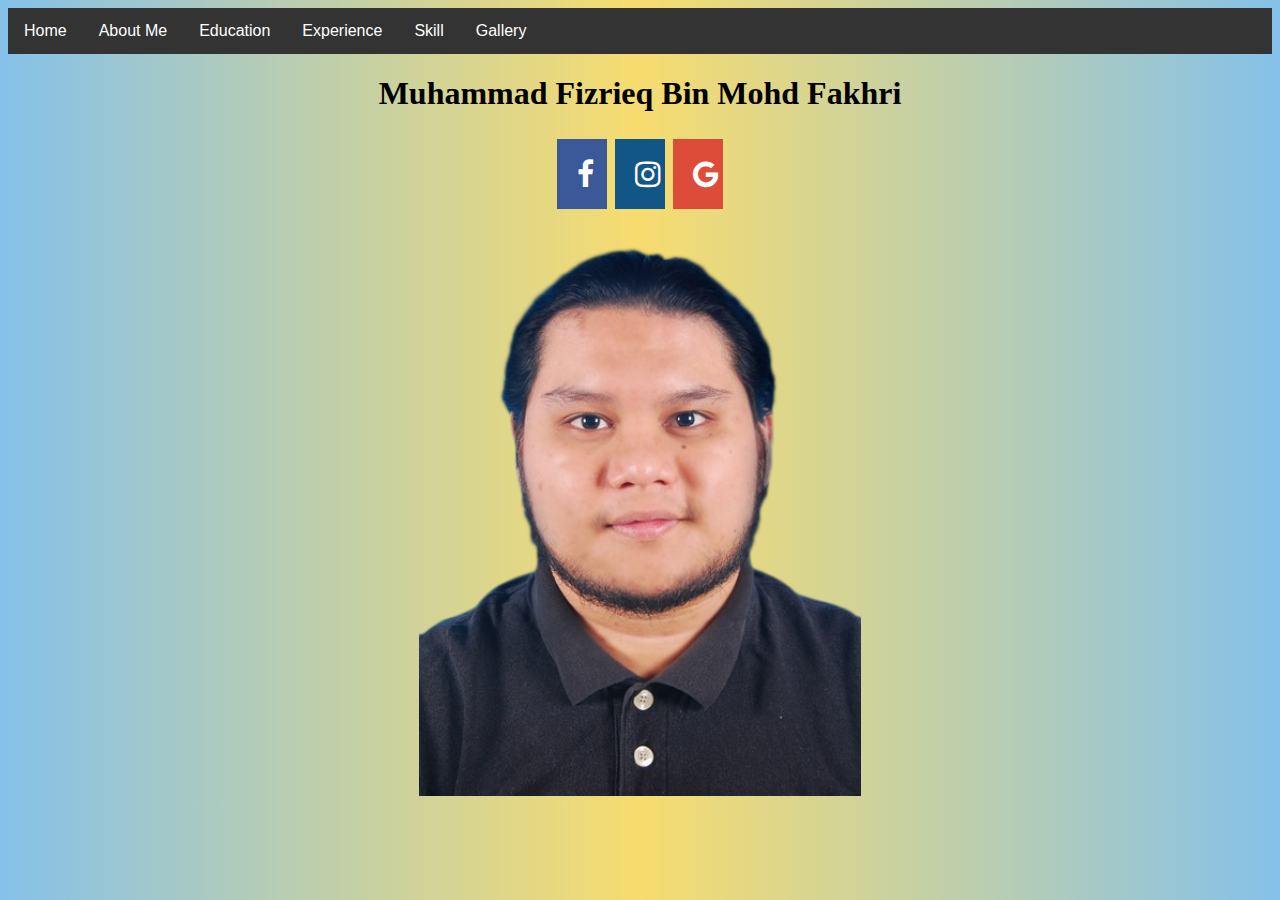
<file: index.html>
<!DOCTYPE html>
<html>
<head>
    <meta name="viewport" content="width=device-width, initial-scale=1">
<link rel="stylesheet" href="https://cdnjs.cloudflare.com/ajax/libs/font-awesome/4.7.0/css/font-awesome.min.css">
<title>Home</title>
    <link rel="stylesheet" href="style.css">
</head>
<body>

<ul>
  <li><a class="active" href="index.html">Home</a></li>
  <li><a href="aboutme.html">About Me</a></li>
  <li><a href="educationlevel.html">Education</a></li>
  <li><a href="experience.html">Experience</a></li>
    <li><a href="skill.html">Skill</a></li>
    <li><a href="gallery.html">Gallery</a></li>
</ul>
    
    <header class="header home-1">
    <h1 style="font-family:verdana">Muhammad Fizrieq Bin Mohd Fakhri</h1>
        <a href="https://www.facebook.com/fizrieq.fakhri/" class="fa fa-facebook"></a>
        <a href="https://www.instagram.com/matyik.__/" class="fa fa-instagram"></a>
        <a href="mailto:erieq2009@gmail.com" class="fa fa-google"></a>
    </header>
<img src= FizrieqPassport1.png class="homeimg">

   
    
</body>
</html>
</file>
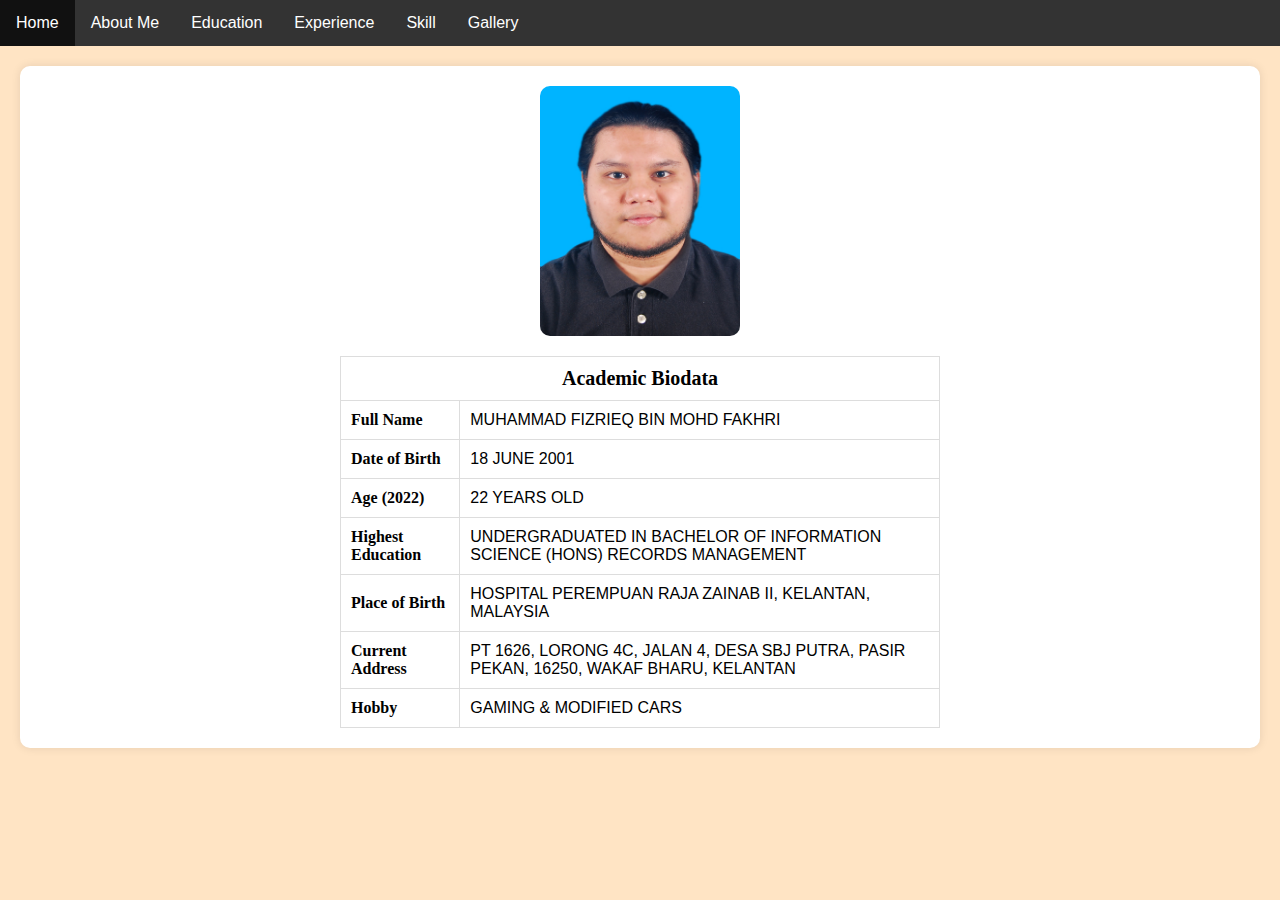
<file: aboutme.html>
<!DOCTYPE html>
<html lang="en">

<head>
    <meta charset="UTF-8">
    <meta name="viewport" content="width=device-width, initial-scale=1.0">
    <title>About Me</title>
    <link rel="stylesheet" href="aboutme.css">
</head>

<body>

    <ul>
        <li><a class="active" href="index.html">Home</a></li>
        <li><a href="aboutme.html">About Me</a></li>
        <li><a href="educationlevel.html">Education</a></li>
        <li><a href="experience.html">Experience</a></li>
        <li><a href="skill.html">Skill</a></li>
        <li><a href="gallery.html">Gallery</a></li>
    </ul>

    <section>
        <div class="box1">
            <img src="FizrieqPassport.jpg" alt="passport" width="200" height="250" class="biodata-img">
            <center>

                <table border=1;
                       style="width: 50%;">
                    <tr>
                        <td colspan=2 align=center style="font-family:verdana; font-size: 20px; font-weight: bold;">Academic Biodata</td>
                    </tr>
                    <tr>
                        <td style="font-family:verdana; font-weight: bold;">Full Name</td>
                        <td>MUHAMMAD FIZRIEQ BIN MOHD FAKHRI</td>
                    </tr>
                    <tr>
                        <td style="font-family:verdana; font-weight: bold;">Date of Birth</td>
                        <td>18 JUNE 2001</td>
                    </tr>
                    <tr>
                        <td style="font-family:verdana; font-weight: bold;">Age (2022)</td>
                        <td>22 YEARS OLD</td>
                    </tr>
                    <tr>
                        <td style="font-family:verdana; font-weight: bold;">Highest Education</td>
                        <td>UNDERGRADUATED IN BACHELOR OF INFORMATION SCIENCE (HONS) RECORDS MANAGEMENT</td>
                    </tr>
                    <tr>
                        <td style="font-family:verdana; font-weight: bold;">Place of Birth</td>
                        <td>HOSPITAL PEREMPUAN RAJA ZAINAB II, KELANTAN, MALAYSIA</td>
                    </tr>
                    <tr>
                        <td style="font-family:verdana; font-weight: bold;">Current Address</td>
                        <td>PT 1626, LORONG 4C, JALAN 4, DESA SBJ PUTRA, PASIR PEKAN, 16250, WAKAF BHARU, KELANTAN</td>
                    </tr>
                    <tr>
                        <td style="font-family:verdana; font-weight: bold;">Hobby</td>
                        <td>GAMING & MODIFIED CARS</td>
                    </tr>
                </table>
            </center>
        </div>
    </section>

</body>

</html>
</file>
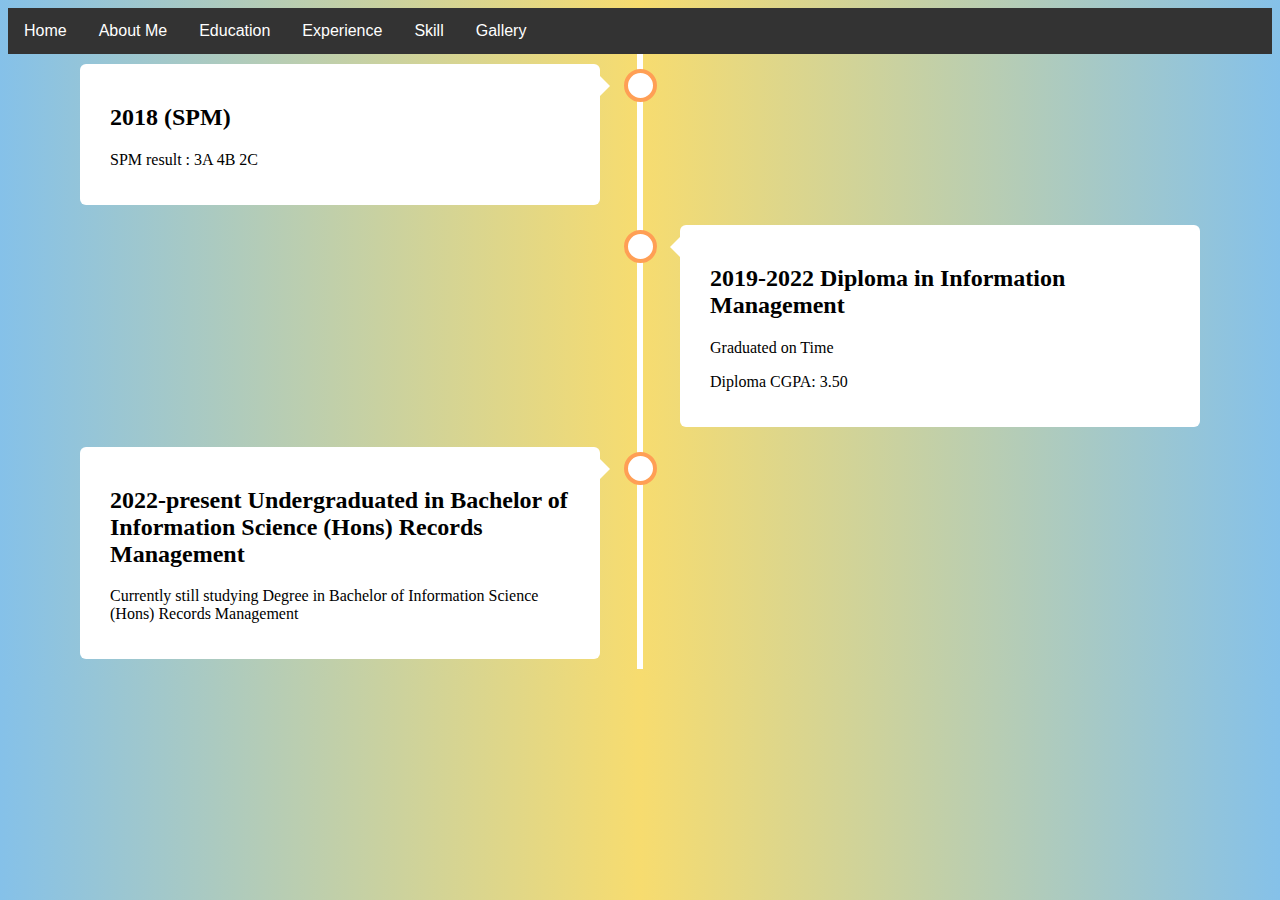
<file: educationlevel.html>
<!DOCTYPE html>
<html>
<head>
<title>Education Level</title>
    <link rel="stylesheet" href="style.css">
</head>
<body>

<ul>
  <li><a class="active" href="index.html">Home</a></li>
  <li><a href="aboutme.html">About Me</a></li>
  <li><a href="educationlevel.html">Education</a></li>
  <li><a href="experience.html">Experience</a></li>
    <li><a href="skill.html">Skill</a></li>
    <li><a href="gallery.html">Gallery</a></li>
</ul>
    
<div class="timeline">
  <div class="container left">
    <div class="content">
      <h2 style="font-family:verdana">2018 (SPM)</h2>
      <p style ="font-family:verdana">SPM result : 3A 4B 2C </p>
    </div>
  </div>
  <div class="container right">
    <div class="content">
      <h2 style="font-family:verdana">2019-2022 Diploma in Information Management </h2>
        <p style="font-family:verdana">Graduated on Time</p>
      <p style="font-family:verdana">Diploma CGPA: 3.50</p>
    </div>
  </div>
  <div class="container left">
    <div class="content">
      <h2 style="font-family:verdana">2022-present Undergraduated in Bachelor of Information Science (Hons) Records Management</h2>
      <p style="font-family:verdana">Currently still studying Degree in Bachelor of Information Science (Hons) Records Management</p>
    </div>
  </div>
    </div>

</body>
</html>
</file>
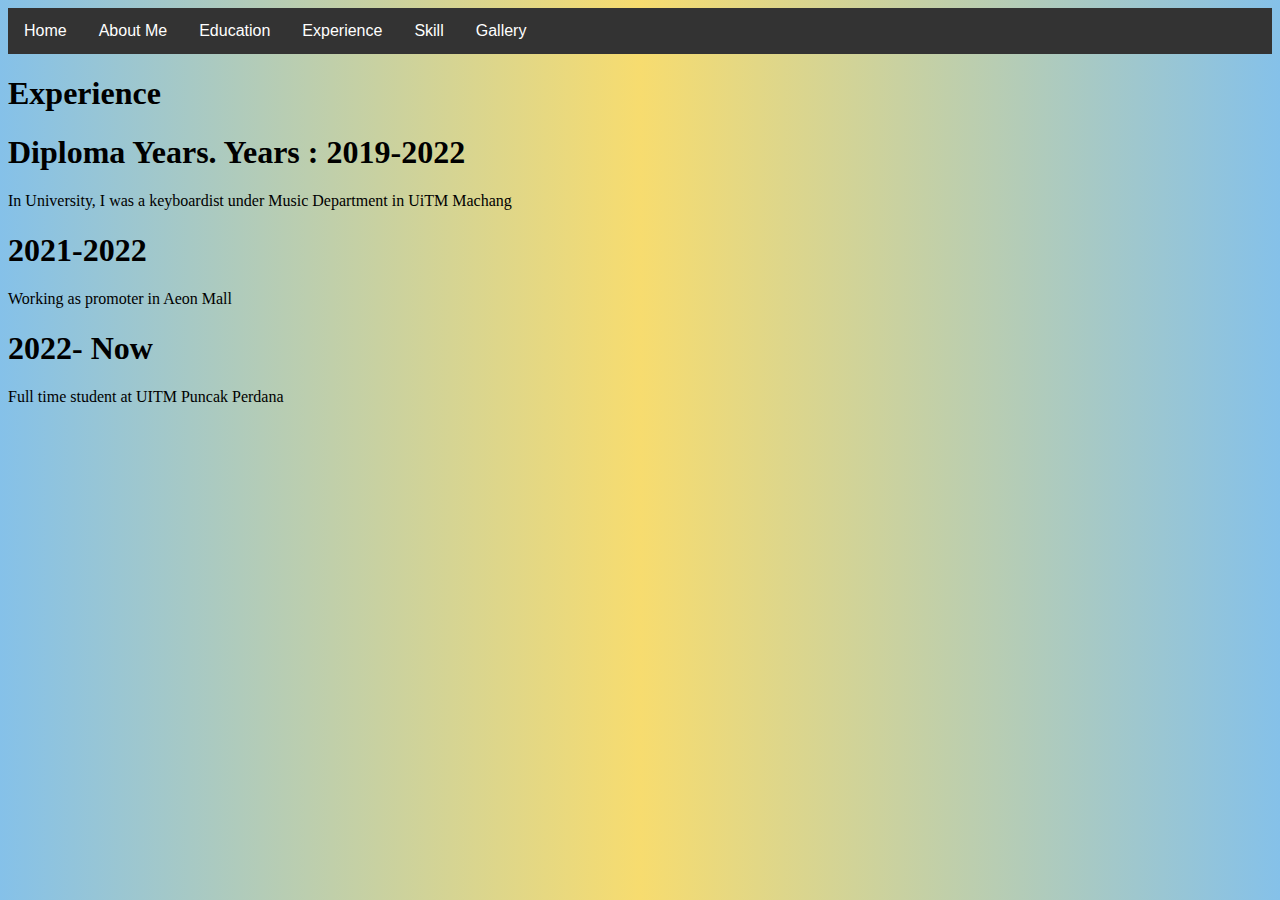
<file: experience.html>
<!DOCTYPE html>
<html>
<head>
<title>My Experience</title>
    <link rel="stylesheet" href="style.css">
</head>
<body>

<ul>
  <li><a class="active" href="index.html">Home</a></li>
  <li><a href="aboutme.html">About Me</a></li>
  <li><a href="educationlevel.html">Education</a></li>
  <li><a href="experience.html">Experience</a></li>
    <li><a href="skill.html">Skill</a></li>
    <li><a href="gallery.html">Gallery</a></li>
</ul>
   <h1 style="font-family:verdana">Experience</h1>
    
    <header>

</header>

<section>
  
  
 
    <h1 style="font-family:verdana">Diploma Years. Years : 2019-2022</h1>
    <p style="font-family:verdana"> In University, I was a keyboardist under Music Department in UiTM Machang</p>
      <h1 style="font-family:verdana"> 2021-2022</h1>
      <p style="font-family:verdana"> Working as promoter in Aeon Mall</p>
       <h1 style="font-family:verdana"> 2022- Now</h1>
      <p style="font-family:verdana"> Full time student at UITM Puncak Perdana </p>
  
</section>




</body>
</html>
</file>
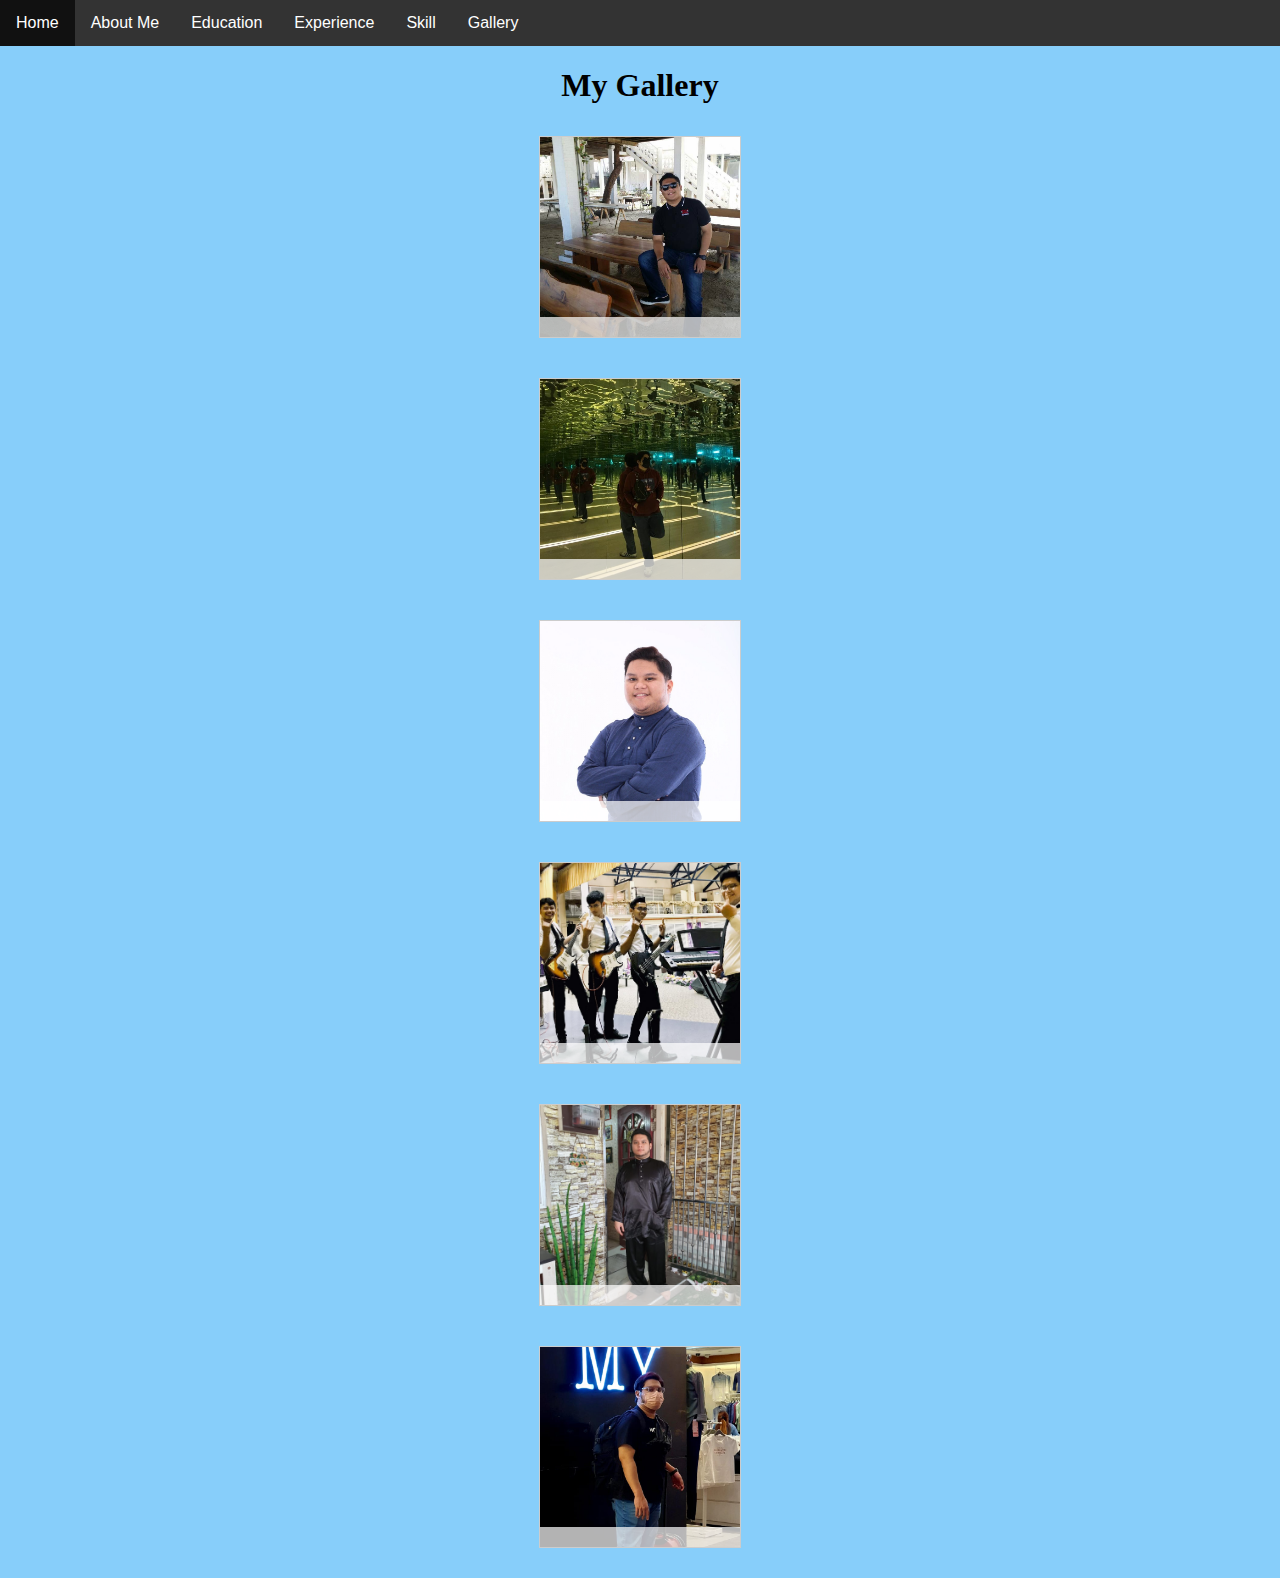
<file: gallery.html>
<!DOCTYPE html>
<html>
<head>
<title>My Gallery</title>
    <link rel="stylesheet" href="gallery.css">
</head>
<body>

<ul>
  <li><a class="active" href="index.html">Home</a></li>
  <li><a href="about.html">About Me</a></li>
  <li><a href="educationlevel.html">Education</a></li>
  <li><a href="experience.html">Experience</a></li>
    <li><a href="skill.html">Skill</a></li>
    <li><a href="gallery.html">Gallery</a></li>
</ul>
    <h1 style="font-family:verdana">My Gallery</h1>
    <div class="responsive">
  <div class="gallery">
    <a target="_blank" href="img_5terre.jpg">
      <img src="Erieq.jpg" alt="Cinque Terre" width="800" height="400">
    </a>
    <div class="desc"></div>
  </div>
</div>


<div class="responsive">
  <div class="gallery">
    <a target="_blank" href="img_forest.jpg">
      <img src="Genting2022.jpg" alt="Forest" width="800" height="400">
    </a>
    <div class="desc"></div>
  </div>
</div>

<div class="responsive">
  <div class="gallery">
    <a target="_blank" href="img_lights.jpg">
      <img src="Raya2019.jpg" alt="Northern Lights" width="800" height="400">
    </a>
    <div class="desc"></div>
  </div>
</div>

<div class="responsive">
  <div class="gallery">
    <a target="_blank" href="img_mountains.jpg">
      <img src="MDS2019.jpg" alt="Mountains" width="800" height="400">
    </a>
    <div class="desc"></div>
  </div>
</div>
    
    <div class="responsive">
  <div class="gallery">
    <a target="_blank" href="img_mountains.jpg">
      <img src="Raya2023.jpg" alt="Mountains" width="800" height="400">
    </a>
    <div class="desc"></div>
  </div>
</div>
    
    <div class="responsive">
  <div class="gallery">
    <a target="_blank" href="img_mountains.jpg">
      <img src="Grad2023.jpg" alt="Mountains" width="800" height="400">
    </a>
    <div class="desc"></div>
  </div>
</div>


</body>
</html>
</file>
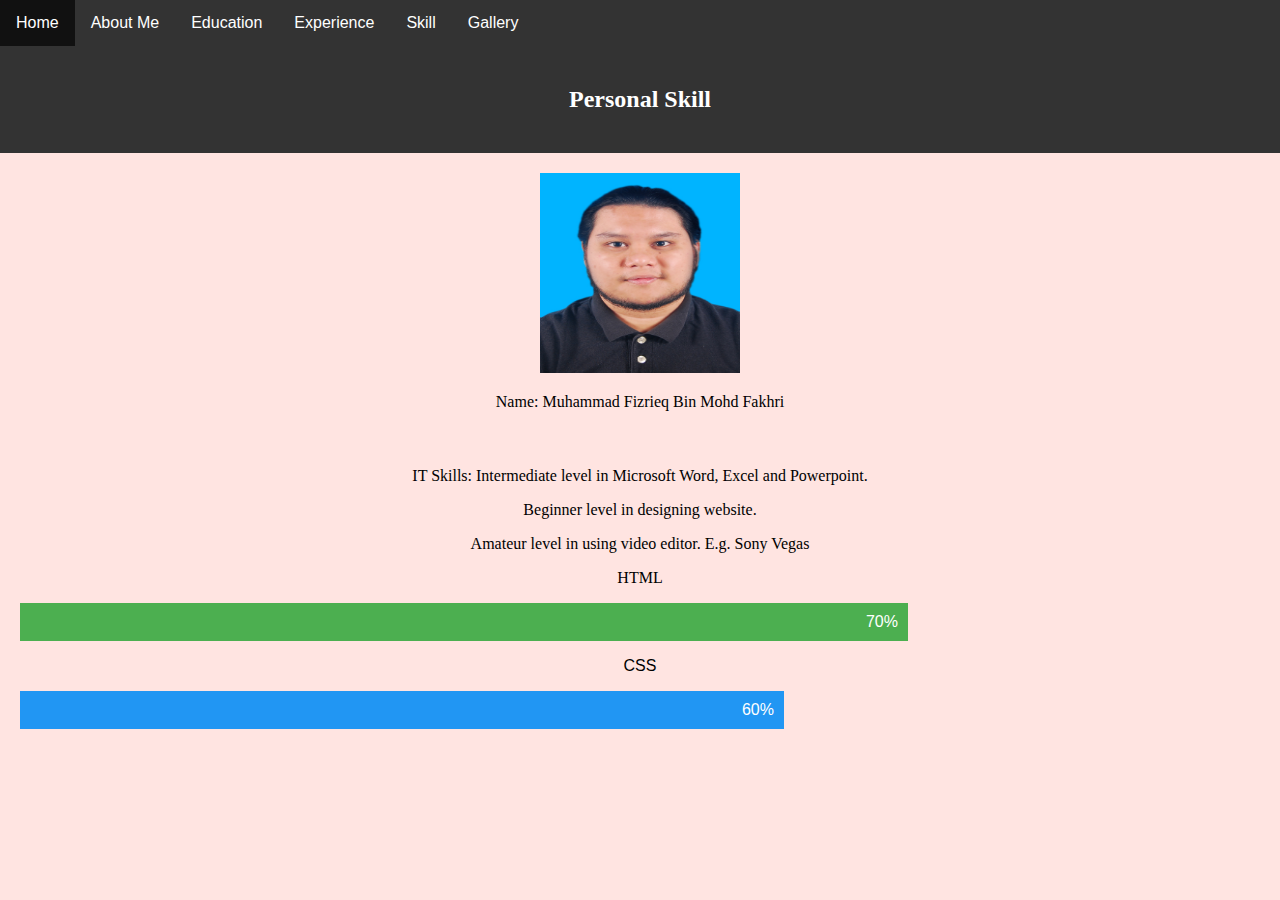
<file: skill.html>
<!DOCTYPE html>
<html>
<head>
<title>My Skill</title>
    <link rel="stylesheet" href="skill.css">
</head>
<body>

<ul>
  <li><a class="active" href="index.html">Home</a></li>
  <li><a href="aboutme.html">About Me</a></li>
  <li><a href="educationlevel.html">Education</a></li>
  <li><a href="experience.html">Experience</a></li>
    <li><a href="skill.html">Skill</a></li>
    <li><a href="gallery.html">Gallery</a></li>
</ul>
    
<header class="header-education">
  <h2 style="font-family:verdana">Personal Skill</h2>
</header>

<section>
  <nav>
    <img src="FizrieqPassport.jpg" height="200" width="200"> 
      <p style="font-family:verdana"> Name: Muhammad Fizrieq Bin Mohd Fakhri</p>
  </nav>
  
  <article class="skills-article">
   
    <p style="font-family:verdana">IT Skills: Intermediate level in Microsoft Word, Excel and Powerpoint.</p>
    <p style="font-family:verdana">Beginner level in designing website.</p>
      <p style="font-family:verdana">Amateur level in using video editor. E.g. Sony Vegas</p>
      
      <p style="font-family:verdana">HTML</p>
      <div class="container1">
  <div class="skills html">70%</div>
</div>

<p>CSS</p>
<div class="container1">
  <div class="skills css">60%</div>
</div>


      
</section>

<footer>
  
</footer>

    </body>
    
</html>
</file>
<file: style.css>
body{
  
  background-color: red; 
  background-image: linear-gradient(to right, #85C1E9 , #F7DC6F , #85C1E9);
  background: linear-gradient(to right, #85C1E9 , #F7DC6F , #85C1E9);
}

ul {
  list-style-type: none;
  margin: 0;
  padding: 0;
  overflow: hidden;
  background-color: #333;
}

li {
  float: left;
}

li a {
  display: block;
    font-family: sans-serif ;
  color: white;
  text-align: center;
  padding: 14px 16px;
  text-decoration: none;
}

li a:hover {
  background-color: #111;
}

article {
    width: 90%;
    background-color: rgba(0, 0, 0, 0.4);
    height: 600px;
    margin-left: 70px;
    margin-top: 70px;
}

.biodata-img {
  display: block;
  margin-left: auto;
  margin-right: auto;
 
}

.timeline {
  position: relative;
  max-width: 1200px;
  margin: 0 auto;
}

.timeline::after {
  content: '';
  position: absolute;
  width: 6px;
  background-color: white;
  top: 0;
  bottom: 0;
  left: 50%;
  margin-left: -3px;
}

.container {
  padding: 10px 40px;
  position: relative;
  background-color: inherit;
  width: 50%;
}

.container::after {
  content: '';
  position: absolute;
  width: 25px;
  height: 25px;
  right: -17px;
  background-color: white;
  border: 4px solid #FF9F55;
  top: 15px;
  border-radius: 50%;
  z-index: 1;
}

.left {
  left: 0;
}

.right {
  left: 50%;
}

.left::before {
  content: " ";
  height: 0;
  position: absolute;
  top: 22px;
  width: 0;
  z-index: 1;
  right: 30px;
  border: medium solid white;
  border-width: 10px 0 10px 10px;
  border-color: transparent transparent transparent white;
}

.right::before {
  content: " ";
  height: 0;
  position: absolute;
  top: 22px;
  width: 0;
  z-index: 1;
  left: 30px;
  border: medium solid white;
  border-width: 10px 10px 10px 0;
  border-color: transparent white transparent transparent;
}

.right::after {
  left: -16px;
}

.content {
  padding: 20px 30px;
  background-color: white;
  position: relative;
  border-radius: 6px;
}

@media screen and (max-width: 600px) {
  .timeline::after {
  left: 31px;
  }
  
  .container {
  width: 100%;
  padding-left: 70px;
  padding-right: 25px;
  }
  
  .container::before {
  left: 60px;
  border: medium solid white;
  border-width: 10px 10px 10px 0;
  border-color: transparent white transparent transparent;
  }

  .left::after, .right::after {
  left: 15px;
  }
  
  .right {
  left: 0%;
  }
}

.header-education {
  background-color: rgba(0, 0, 0, 0.4);
  padding: 50px;
  text-align: center;
  font-size: 35px;
  color: white;
}

nav {
  float: left;
  width: 15%;
  height: 300px; 
  background: #ccc;
  padding: 20px;
}

nav ul {
  list-style-type: none;
  padding: 0;
}

.skills-article {
  padding: 20px; 
  margin-left: 225px;
  width: 85%;
  background-color: #f1f1f1;
  height: 300px; 
}

section after {
  content: "";
  display: table;
  clear: both;
}

footer {
  background-color: rgba(0, 0, 0, 0.4);
  padding: 50px;
  text-align: center;
  color: white;
}

@media (max-width: 600px) {
  nav, article {
    width: 100%;
    height: auto;
  }
}

.home-1 {
text-align: center;}

.homeimg {
    display: block;
  margin-left: auto;
  margin-right: auto;
  width: 35%;
}

div.gallery {
  border: 1px solid #ccc;
}

div.gallery:hover {
  border: 1px solid #777;
}

div.gallery img {
  width: 100%;
  height: auto;
}

div.desc {
  padding: 15px;
  text-align: center;
}

* {
  box-sizing: border-box;
}

.responsive {
  padding: 0 6px;
  float: left;
  width: 24.99999%;
}

@media only screen and (max-width: 700px) {
  .responsive {
    width: 49.99999%;
    margin: 6px 0;
  }
}

@media only screen and (max-width: 500px) {
  .responsive {
    width: 100%;
  }
}

.clearfix:after {
  content: "";
  display: table;
  clear: both;
}

{box-sizing: border-box}

.container1 {
  width: 30%;
  background-color: #ddd;
}

.skills {
  text-align: right;
  padding-top: 10px;
  padding-bottom: 10px;
  color: white;
}

.html {width: 90%; background-color: #04AA6D;}
.css {width: 80%; background-color: #2196F3;}
.js {width: 65%; background-color: #f44336;}
.php {width: 60%; background-color: #808080;}



article1 {
  float: left;
  padding: 20px;
  width: 70%;
  background-color: #f1f1f1;
  height: 300px; 
}

.fa {
  padding: 20px;
  font-size: 30px;
  width: 50px;
  text-align: center;
  text-decoration: none;
  margin: 5px 2px;
}

.fa:hover {
    opacity: 0.7;
}

.fa-facebook {
  background: #3B5998;
  color: white;
}

.fa-instagram {
  background: #125688;
  color: white;
}

.fa-google {
  background: #dd4b39;
  color: white;
}
</file>
<file: aboutme.css>
body {
    font-family: Arial, sans-serif;
    margin: 0;
    padding: 0;
    background-color: #FFE4C4;
}

ul {
    list-style-type: none;
    margin: 0;
    padding: 0;
    overflow: hidden;
    background-color: #333;
}

li {
    float: left;
}

li a {
    display: block;
    color: white;
    text-align: center;
    padding: 14px 16px;
    text-decoration: none;
}

li a:hover {
    background-color: #111;
}

.box1 {
    background-color: #fff;
    padding: 20px;
    margin: 20px;
    border-radius: 10px;
    box-shadow: 0 0 10px rgba(0, 0, 0, 0.1);
}

.biodata-img {
    display: block;
    margin: 0 auto;
    border-radius: 10px;
}

table {
    width: 100%;
    border-collapse: collapse;
    margin-top: 20px;
}

td {
    padding: 10px;
    border: 1px solid #ddd;
}

td:first-child {
    font-weight: bold;
}

.center {
    text-align: center;
}

.bold {
    font-weight: bold;
}
</file>
<file: gallery.css>
body {
    font-family: Arial, sans-serif;
    margin: 0;
    padding: 0;
    background: #87CEFA; 
}

ul {
    list-style-type: none;
    margin: 0;
    padding: 0;
    overflow: hidden;
    background-color: #333;
}

li {
    float: left;
}

li a {
    display: block;
    color: white;
    text-align: center;
    padding: 14px 16px;
    text-decoration: none;
}

li a:hover {
    background-color: #111;
}

h1 {
    text-align: center;
    font-family: 'Verdana', sans-serif;
}

.responsive {
    display: flex;
    flex-direction: row;
    flex-wrap: wrap;
    justify-content: space-around;
    margin: 20px;
}

.gallery {
    margin: 10px;
    border: 1px solid #ccc;
    width: 200px;
    height: 200px;
    overflow: hidden;
    position: relative;
}

.gallery img {
    width: 100%;
    height: 100%;
    object-fit: cover;
}

.desc {
    position: absolute;
    bottom: 0;
    width: 100%;
    background-color: rgba(255, 255, 255, 0.7);
    padding: 10px;
    text-align: center;
}

@media screen and (max-width: 600px) {
    .gallery {
        width: 100%;
        margin: 10px 0;
    }
}
</file>
<file: skill.css>
body {
    font-family: Arial, sans-serif;
    margin: 0;
    padding: 0;
    background-color: #FFE4E1;
}

ul {
    list-style-type: none;
    margin: 0;
    padding: 0;
    overflow: hidden;
    background-color: #333;
}

li {
    float: left;
}

li a {
    display: block;
    color: white;
    text-align: center;
    padding: 14px 16px;
    text-decoration: none;
}

li a:hover {
    background-color: #111;
}

.header-education {
    text-align: center;
    padding: 20px;
    background-color: #333;
    color: white;
}

nav {
    text-align: center;
    padding: 20px;
}

.skills-article {
    margin: 20px;
    text-align: center;
}

.container {
    width: 50%;
    margin: auto;
    background-color: #f1f1f1;
    border: 1px solid #ddd;
    padding: 10px;
}

.skills {
    text-align: right;
    padding: 10px;
    color: white;
}

.html {
    width: 70%;
    background-color: #4CAF50;
}

.css {
    width: 60%;
    background-color: #2196F3;
}
</file>
